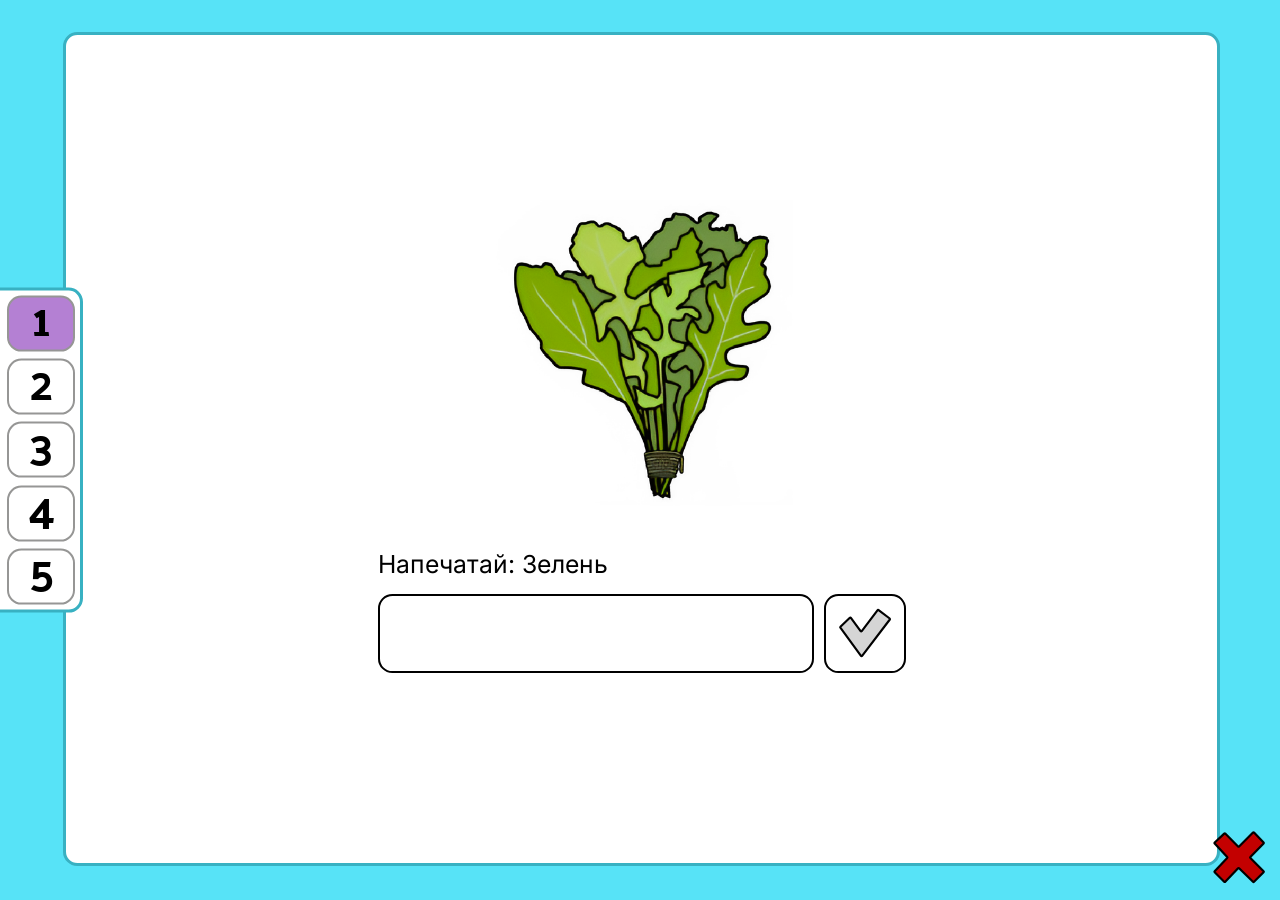
<file: index.html>
<!DOCTYPE html>
<html lang="ru">
<head>
  <meta charset="UTF-8">
  <meta name="viewport" content="width=device-width, initial-scale=1">
  <meta name="description" content="Тренажёр ЭМО: напечатай слово по картинке">
  <title>Тренажёр «Напечатай слово»</title>
  <link rel="icon" href="img/favicon.svg" type="image/svg+xml">
  <link rel="stylesheet" href="css/style.css">
  <script type="module" src="js/questions/questions-page.js"></script>
</head>
<body>
  <p class="launch-hint">Тренажёр нужно открывать через локальный сервер, например <code>npx serve</code>. Подробнее — в README.md.</p>
</body>
</html>
</file>
<file: css/style.css>
@font-face {
  font-family: "Inter";
  font-display: swap;
  src: url("../fonts/inter-cyrillic.woff2") format("woff2");
  unicode-range: U+0301, U+0400-045F, U+0490-0491, U+04B0-04B1, U+2116;
}

@font-face {
  font-family: "Inter";
  font-display: swap;
  src: url("../fonts/inter-latin.woff2") format("woff2");
  unicode-range: U+0000-00FF, U+2000-206F;
}

@font-face {
  font-family: "Palanquin Dark";
  font-display: swap;
  src: url("../fonts/palanquin-dark-latin.woff2") format("woff2");
  unicode-range: U+0000-00FF;
}

/* 1rem = 10px макета 1782×985, интерфейс масштабируется целиком под экран */
:root {
  --color-background: #57e3f7;
  --color-surface: #fff;
  --color-text: #000;
  --color-card-border: #38b1c2;
  --color-page-border: #969695;
  --color-page-answered: #daa4fa;
  --color-page-current: #b480d3;
  --color-success: #31a41c;
  --color-error: #c30000;
  --color-disabled: #d5d5d5;
  --color-vowel: #ee2f2f;
  --radius: 2rem;

  font-size: min(100vw / 178.2, 100vh / 98.5);
}

*,
*::before,
*::after {
  box-sizing: border-box;
}

body {
  margin: 0;
  background-color: var(--color-background);
  color: var(--color-text);
  font-family: "Inter", sans-serif;
}

button {
  padding: 0;
  font: inherit;
  color: inherit;
  cursor: pointer;
}

button:disabled {
  cursor: default;
}

img {
  display: block;
  max-width: 100%;
  height: auto;
  user-select: none;
  -webkit-user-drag: none;
}

.launch-hint {
  max-width: 100rem;
  margin: 10rem auto;
  padding: 4rem;
  font-size: 3.44rem;
  text-align: center;
  background-color: var(--color-surface);
  border: 0.5rem solid var(--color-card-border);
  border-radius: var(--radius);
  /* показываем с задержкой, чтобы хинт не мелькал, пока грузятся модули */
  animation: launch-hint-appear 0s 1s both;
}

@keyframes launch-hint-appear {
  from {
    visibility: hidden;
  }
}

.icon {
  display: block;
  width: 7rem;
  height: 7rem;
  overflow: visible;
  stroke: var(--color-text);
  stroke-width: 3;
}

.icon--check {
  fill: var(--color-success);
}

.icon--cross {
  fill: var(--color-error);
}

.screen {
  position: relative;
  display: flex;
  min-height: 100vh;
  padding: 4.5rem 8.3rem 4.7rem 8.8rem;
}

.card {
  display: flex;
  flex: 1;
  flex-direction: column;
  align-items: center;
  justify-content: center;
  background-color: var(--color-surface);
  border: 0.5rem solid var(--color-card-border);
  border-radius: var(--radius);
}

.card--question {
  padding-bottom: 7.8rem;
}

.card--results {
  overflow: hidden;
}

.restart-button {
  position: absolute;
  right: 2.25rem;
  bottom: 2.5rem;
  background: none;
  border: 0;
}

.page-nav {
  position: absolute;
  top: 50%;
  left: -3.7rem;
  z-index: 1;
  display: flex;
  flex-direction: column;
  gap: 1rem;
  padding: 0.7rem 0.7rem 0.7rem 4.3rem;
  background-color: var(--color-surface);
  border: 0.5rem solid var(--color-card-border);
  border-radius: var(--radius);
  transform: translateY(-50%);
}

.page-nav__button {
  min-width: 9.4rem;
  height: 7.8rem;
  padding: 0 2rem;
  /* цифры Palanquin Dark ниже центра строки на 0.95rem: компенсируем отступом, строка низкая, чтобы помещалась в кнопку */
  padding-bottom: 1.9rem;
  font-family: "Palanquin Dark", sans-serif;
  font-size: 6.4rem;
  line-height: 3rem;
  background-color: var(--color-surface);
  border: 0.3rem solid var(--color-page-border);
  border-radius: var(--radius);
}

.page-nav__button--answered {
  background-color: var(--color-page-answered);
}

.page-nav__button--current {
  background-color: var(--color-page-current);
}

.outlined-box {
  height: 11rem;
  background-color: var(--color-surface);
  border: 0.3rem solid var(--color-text);
  border-radius: var(--radius);
}

.answer-form__submit:focus-visible,
.page-nav__button:focus-visible,
.restart-button:focus-visible {
  outline: 0.4rem solid var(--color-page-current);
  outline-offset: 0.3rem;
}

.question-image {
  width: 50.9rem;
}

.question-body {
  width: 73.5rem;
  margin-top: 1.8rem;
}

.question-text {
  margin: 0;
  font-size: 3.44rem;
}

.answer-form {
  display: flex;
  gap: 1.4rem;
  margin-top: 2.1rem;
}

.answer-form__input {
  flex: 1;
  min-width: 0;
  padding: 0 3.6rem;
  font: inherit;
  font-size: 5.43rem;
  outline: none;
}

.answer-form__submit {
  display: flex;
  flex-shrink: 0;
  align-items: center;
  justify-content: center;
  width: 11.4rem;
}

.answer-form__submit:disabled .icon {
  fill: var(--color-disabled);
}

.results-table {
  flex: 1;
  width: 100%;
  font-size: 4rem;
  text-align: center;
  text-transform: uppercase;
  border-collapse: collapse;
  border-style: hidden;
}

.results-table th,
.results-table td {
  padding: 1.5rem;
  border: 1px solid var(--color-text);
}

.results-table th {
  min-height: 10.8rem;
  padding-top: 3rem;
  font-weight: 400;
}

.results-table th:nth-child(1) {
  width: 6.7%;
}

.results-table th:nth-child(2) {
  width: 20.2%;
}

.results-table th:nth-child(3) {
  width: 32.2%;
}

.results-table th:nth-child(4) {
  width: 22.5%;
}

.results-table .icon {
  margin: auto;
}

.vowel {
  color: var(--color-vowel);
}

.results-table__image {
  width: 12rem;
  margin: auto;
}

@media (orientation: portrait) and (max-width: 767px) {
  :root {
    font-size: calc(100vw / 80);
  }

  .screen {
    flex-direction: column;
    gap: 3rem;
    min-height: auto;
    padding: 3.4rem 3.4rem 5rem;
  }

  .card {
    flex: none;
  }

  .card--question {
    padding: 5rem 4rem 7rem;
  }

  .restart-button {
    right: 1.5rem;
    bottom: 1.5rem;
  }

  .page-nav {
    position: static;
    flex-direction: row;
    flex-wrap: wrap;
    justify-content: center;
    align-self: center;
    padding: 0.7rem;
    transform: none;
  }

  .question-body {
    width: 100%;
  }

  .answer-form__input {
    padding: 0 2.4rem;
  }

  .results-table {
    font-size: 2.6rem;
  }

  .results-table th:nth-child(n) {
    width: auto;
    font-size: 2.2rem;
  }

  .results-table th,
  .results-table td {
    padding: 1rem 0.5rem;
  }

  .results-table .icon {
    width: 5rem;
    height: 5rem;
  }

  .results-table__image {
    width: 9rem;
  }
}
</file>
